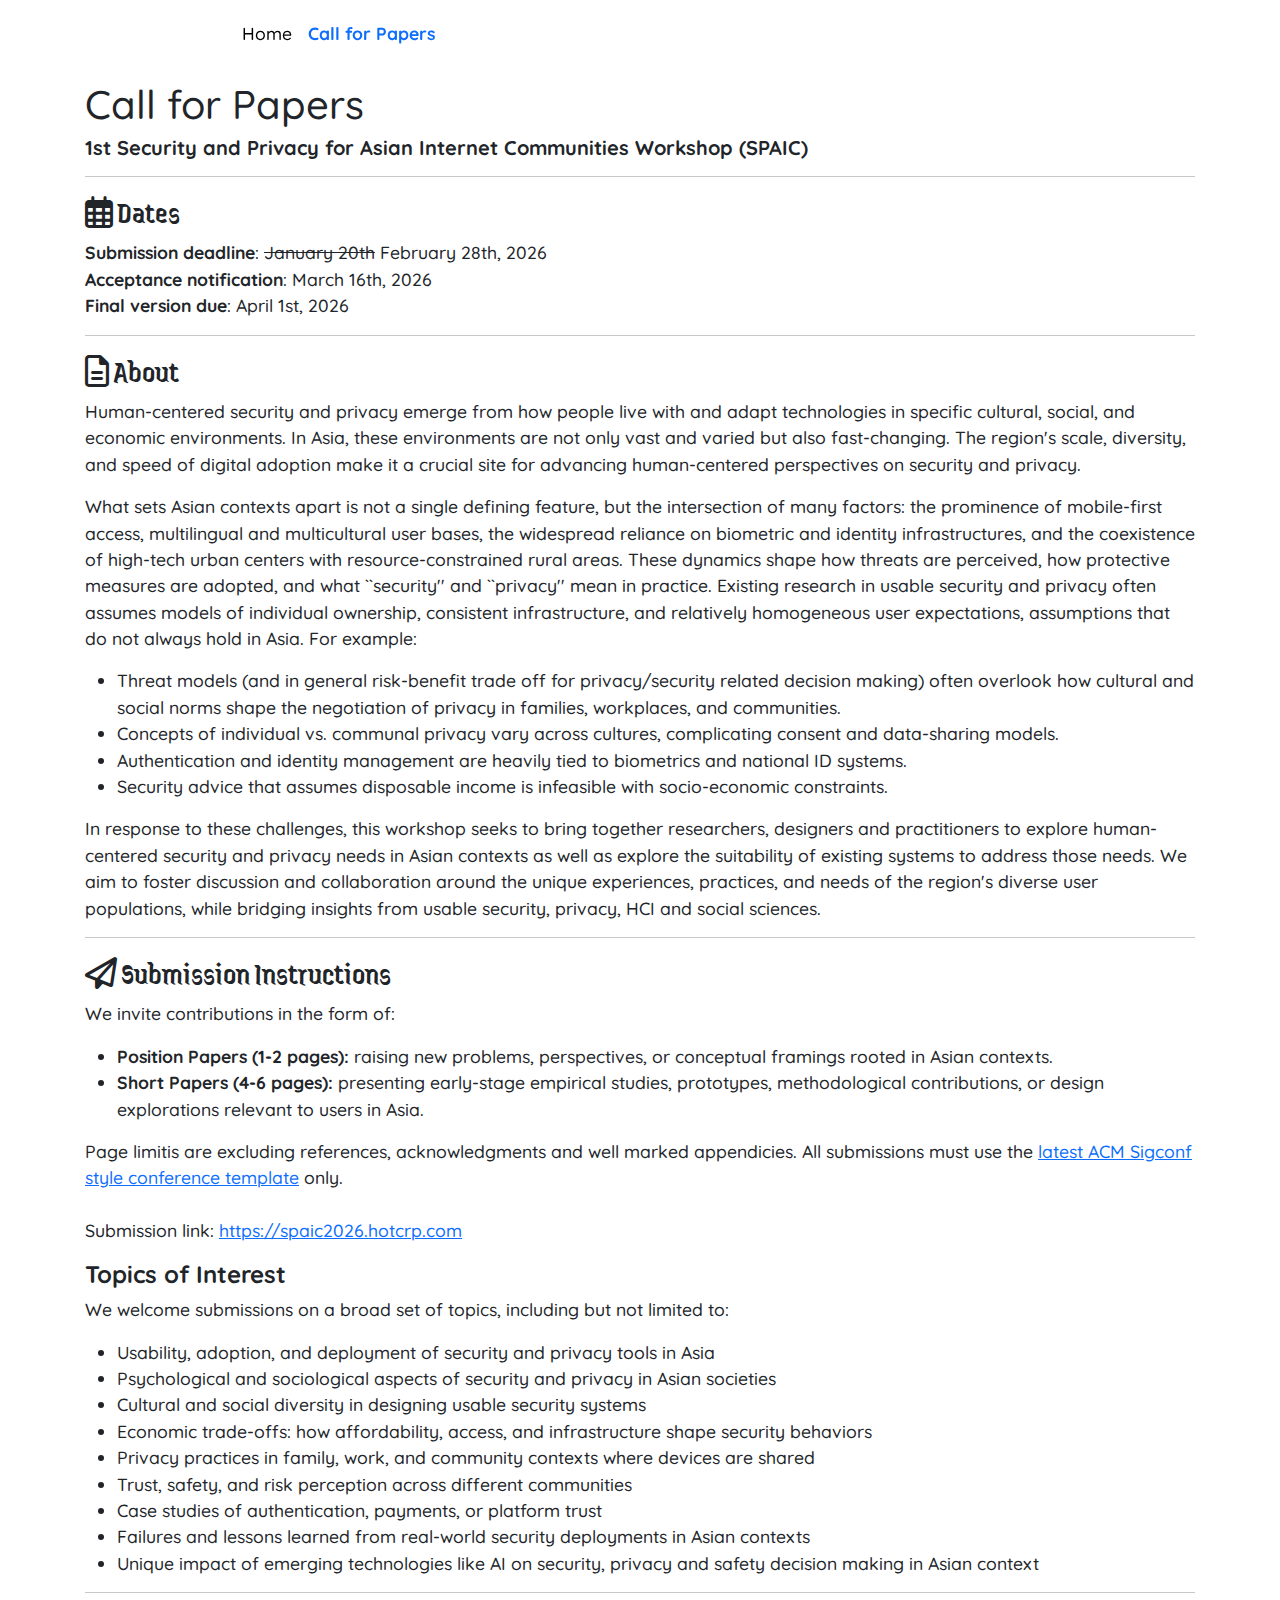
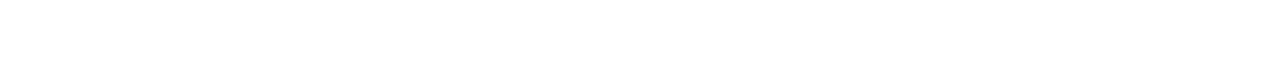
<file: cfp.html>
<!doctype html>
<html lang="en">
    <head>
        <meta charset="utf-8">
        <meta name="viewport" content="width=device-width, initial-scale=1, shrink-to-fit=no">
        <!-- Meta -->
        <meta name="description" content="Security and Privacy of Asian Internet Communities Workshop">
        <meta name="keywords" content="security, privacy, asia, communities, usability, culture">
        <meta name="author" content="SPAIC Workshop Chairs">
        <!-- Performance -->
        <link rel="preload" as="font" href="webfonts/fa-brands-400.woff2" type="font/woff2" crossorigin="anonymous">
        <link rel="preload" as="font" href="webfonts/fa-regular-400.woff2" type="font/woff2" crossorigin="anonymous">
        <link rel="preload" as="font" href="webfonts/fa-solid-900.woff2" type="font/woff2" crossorigin="anonymous">
        <link rel="preload" as="font" href="webfonts/fa-v4compatibility.woff2" type="font/woff2" crossorigin="anonymous">
        <link rel="preload" as="font" href="webfonts/quicksand-v28-latin-ext_latin-500.woff2" type="font/woff2" crossorigin="anonymous">
        <link rel="preload" as="font" href="webfonts/quicksand-v28-latin-ext_latin-700.woff2" type="font/woff2" crossorigin="anonymous">
        <link rel="preload" as="font" href="webfonts/vt323-v17-latin-ext_latin-regular.woff2" type="font/woff2" crossorigin="anonymous">
        <link rel="preload" as="font" href="webfonts/jaini-regular.ttf" type="font/ttf" crossorigin="anonymous">
        <!-- Facebook Card -->
        <meta property="og:url" content="https://spaicworkshop.github.io">
        <meta property="og:type" content="website">
        <meta property="og:title" content="Security and Privacy of Asian Internet Communities Workshop">
        <meta property="og:description" content="Brings together interdisciplinary researchers and practitioners to advance human-centered security and privacy in Asia by exploring how cultural, social, and contextual factors shape user experiences and technological design.">
        <!-- TODO
        <meta property="og:image" content="https://spaicworkshop.github.io/img/twittercard.jpg">-->
        <!-- Style -->
        <link rel="shortcut icon" href="ico/favicon.ico">
        <title>SPAIC</title>
        <link rel="stylesheet" href="css/thirdparty/bootstrap.min.css">
        <link rel="stylesheet" href="css/custom/website.css?v=1337">
        <link rel="stylesheet" href="css/thirdparty/fontawesome.all.min.css">
    </head>
    <body id="main">
        <nav class="navbar navbar-expand-lg navbar-light fixed-top custom-navbar">
            <div class="container">
                <a class="navbar-brand" href="#main"><picture><source srcset="img/logos/spaic-white-trans-text.webp" type="image/webp"><source srcset="img/logos/spaic-white-trans-text.png" type="image/png"><img src="img/logos/spaic-white-trans-text.png" height="40" alt="SPAIC Logo" class="d-inline-block align-top" loading="lazy"></picture></a>
                <button class="navbar-toggler" type="button" data-bs-toggle="collapse" data-bs-target="#navbarsExampleDefault" aria-controls="navbarsExampleDefault" aria-expanded="false" aria-label="Toggle navigation">
                    <span class="navbar-toggler-icon"></span>
                </button>
                <div class="collapse navbar-collapse" id="navbarsExampleDefault">
                    <ul class="navbar-nav me-auto mb-2 mb-lg-0 smooth-scroll">
                        <li class="nav-item"><a class="nav-link" href="index.html">Home</a></li>
                        <li class="nav-item active"><a class="nav-link" href="cfp.html" data-bs-toggle="collapse" data-bs-target=".navbar-collapse.show">Call for Papers <span class="sr-only">(current)</span></a></li>
                    </ul>
                </div>
            </div>
        </nav>
        <div class="container">
            <h1>Call for Papers</h1>
            <h5>1st Security and Privacy for Asian Internet Communities Workshop (SPAIC)</h5>
            <hr>
            <h2 id="dates"><i class="far fa-calendar-alt"></i> Dates</h2>
            <ul class="list-unstyled">
                <li><b>Submission deadline</b>: <s>January 20th</s> February 28th, 2026</li>
                <li><b>Acceptance notification</b>: March 16th, 2026</li>
                <li><b>Final version due</b>: April 1st, 2026</li>
            </ul>
            <hr>
            <h2 id="cfp"><i class="far fa-file-alt"></i> About</h2>
            <p>
                Human-centered security and privacy emerge from how people live with and adapt technologies in specific cultural, social, and economic environments.
                In Asia, these environments are not only vast and varied but also fast-changing. 
                The region's scale, diversity, and speed of digital adoption make it a crucial site for advancing human-centered perspectives on security and privacy.
            </p>
            <p>
                What sets Asian contexts apart is not a single defining feature, but the intersection of many factors: the prominence of mobile-first access, multilingual and multicultural user bases, the widespread reliance on biometric and identity infrastructures, and the coexistence of high-tech urban centers with resource-constrained rural areas.
                These dynamics shape how threats are perceived, how protective measures are adopted, and what ``security'' and ``privacy'' mean in practice.
                Existing research in usable security and privacy often assumes models of individual ownership, consistent infrastructure, and relatively homogeneous user expectations, assumptions that do not always hold in Asia. 
                For example: 
            </p>
            <ul>
                <li>Threat models (and in general risk-benefit trade off for privacy/security related decision making) often overlook how cultural and social norms shape the negotiation of privacy in families, workplaces, and communities.</li>
                <li>Concepts of individual vs. communal privacy vary across cultures, complicating consent and data-sharing models.</li>
                <li>Authentication and identity management are heavily tied to biometrics and national ID systems.</li>
                <li>Security advice that assumes disposable income is infeasible with socio-economic constraints.</li>
            </ul>
            <p>
                In response to these challenges, this workshop seeks to bring together researchers, designers and practitioners to explore human-centered security and privacy needs in Asian contexts as well as explore the suitability of existing systems to address those needs. 
                We aim to foster discussion and collaboration around the unique experiences, practices, and needs of the region's diverse user populations, while bridging insights from usable security, privacy, HCI and social sciences.
            </p>
            <hr>
            <h2 id="submission"><i class="far fa-paper-plane"></i> Submission Instructions</h2>
            <p>
                We invite contributions in the form of:
                <ul>
                    <li><b>Position Papers (1-2 pages):</b> raising new problems, perspectives, or conceptual framings rooted in Asian contexts.</li>
                    <li><b>Short Papers (4-6 pages):</b> presenting early-stage empirical studies, prototypes, methodological contributions, or design explorations relevant to users in Asia.</li>
                </ul>
                Page limitis are excluding references, acknowledgments and well marked appendicies.
                All submissions must use the <a target="_blank" href="https://www.acm.org/publications/proceedings-template">latest ACM Sigconf style conference template</a> only.<br><br>
                Submission link: <a target="_blank" href="https://spaic2026.hotcrp.com">https://spaic2026.hotcrp.com</a>
            </p>
            <h4>Topics of Interest</h4>
            <p>
                We welcome submissions on a broad set of topics, including but not limited to:
            </p>
            <ul>
                <li>Usability, adoption, and deployment of security and privacy tools in Asia</li>
                <li>Psychological and sociological aspects of security and privacy in Asian societies</li>
                <li>Cultural and social diversity in designing usable security systems</li>
                <li>Economic trade-offs: how affordability, access, and infrastructure shape security behaviors</li>
                <li>Privacy practices in family, work, and community contexts where devices are shared</li>
                <li>Trust, safety, and risk perception across different communities</li>
                <li>Case studies of authentication, payments, or platform trust</li>
                <li>Failures and lessons learned from real-world security deployments in Asian contexts</li>
                <li>Unique impact of emerging technologies like AI on security, privacy and safety decision making in Asian context</li>
            </ul>
            <!-- <p>
                One-page position papers (excluding optional references) should detail relevant previous 
                research you have completed or novel perspectives on gender and sexuality at the 
                intersection of online safety, privacy, and security, or otherwise specify your interest for the workshop. 
                You will be asked if you are comfortable with sharing
                your position papers in advance of the workshop, so attendees can familiarize
                themselves with the other attendees. You will also be asked if you would be
                interested in presenting a lightning talk on the content of your position paper. 
                Position paper submissions should not be anonymous. Upon review by the 
                program committee members, up to five participants will be invited to give lightning talks during the workshop.
            </p>
            <p> 
                Two-page extended abstracts of work-in-progress research should detail ongoing work on gender 
                and sexuality at the intersection of online safety, privacy, and security. 
                The goal of these submissions is to enable researchers (including early career researchers or at later career stages)
                to get feedback on work-in-progress research from the GOSS community. We aim to create a diverse, inclusive,
                and confidential space for workshop attendees to solicit feedback and gather ideas. 
                Seven WIP submissions will be invited for presentation at during the workshop.
                Extended abstracts of WIPs may be anonymous, but be advised that presentations during the workshop will not be anonymous.
            </p>
            <p>
                The titles of the five lightning talks and seven WIPs will be made available on the
                workshop website, and the position papers and extended abstracts agreed for sharing
                will be accessible on a shared repository. All participants must register for the workshop
                and at least one author of a submission must attend the workshop.
            </p>
            <p>
                Submissions do not need to follow any submission templates. You will also be asked
                to indicate whether you are comfortable with us sharing your submission in advance of
                the workshop.
            </p>
            <p>
                Submissions should be submitted as a PDF via the SPAIC 2025 HotCRP: <a href="https://spaic2026.hotcrp.com" target="_blank">https://spaic2026.hotcrp.com</a>
            </p> -->
            <!-- <h4><i class="fa fa-university"></i> Lightning talks</h4>
            <p>
                With the input of the program committee members, five participants will be invited to 
                give lightning talks during the workshop. The titles of the five lightning talks will 
                be made available on the workshop website.
            </p> -->
            <hr>
            <!-- Just some spacing -->
            <br>
            <br>
        </div><!-- end container -->
        <script src="js/thirdparty/jquery.min.js"></script>
        <script>window.jQuery || document.write('<script src="js/thirdparty/jquery.min.js"><\/script>')</script>
        <script src="js/thirdparty/bootstrap.bundle.min.js"></script>
        <script src="js/custom/website.js"></script>
    </body>
</html>
</file>
<file: css/custom/website.css>
/*** Google Web Fonts - START ***/

/* quicksand-500 - latin-ext_latin */
@font-face {
    font-family: 'Quicksand';
    font-style: normal;
    font-weight: 500;
    src: local(''),
        url('../../webfonts/quicksand-v28-latin-ext_latin-500.woff2') format('woff2'), /* Chrome 26+, Opera 23+, Firefox 39+ */
        url('../../webfonts/quicksand-v28-latin-ext_latin-500.woff') format('woff'); /* Chrome 6+, Firefox 3.6+, IE 9+, Safari 5.1+ */
    font-display: swap;
}
/* quicksand-700 - latin-ext_latin */
@font-face {
    font-family: 'Quicksand';
    font-style: normal;
    font-weight: 700;
    src: local(''),
        url('../../webfonts/quicksand-v28-latin-ext_latin-700.woff2') format('woff2'), /* Chrome 26+, Opera 23+, Firefox 39+ */
        url('../../webfonts/quicksand-v28-latin-ext_latin-700.woff') format('woff'); /* Chrome 6+, Firefox 3.6+, IE 9+, Safari 5.1+ */
    font-display: swap;
}
/* vt323-regular - latin-ext_latin */
@font-face {
    font-family: 'VT323';
    font-style: normal;
    font-weight: 400;
    src: local(''),
        url('../../webfonts/vt323-v17-latin-ext_latin-regular.woff2') format('woff2'), /* Chrome 26+, Opera 23+, Firefox 39+ */
        url('../../webfonts/vt323-v17-latin-ext_latin-regular.woff') format('woff'); /* Chrome 6+, Firefox 3.6+, IE 9+, Safari 5.1+ */
    font-display: swap;
}
/* jaini-regular */
@font-face {
    font-family: 'Jaini';
    font-style: normal;
    font-weight: 400;
    src: local(''),
        url('../../webfonts/jaini-regular.ttf'); /* Chrome 26+, Opera 23+, Firefox 39+ */
    font-display: swap;
}

body {
    font-size: 110%;
    font-family: 'Quicksand', sans-serif;
    font-weight: 500;
}

h2 {
    font-family: 'Jaini', sans-serif;
}

h3, h4, h5, h6 {
    font-weight: 700;
}

/* Navbar Hacks */
/* Current active */
.navbar-nav > .active > a {
    color: #0d6efd!important;
    font-weight: bold;
}
.nav-link {
    color: #000 !important;
}
.nav-item .text-muted{
    color: #6c757d!important
}

/* On mouse over */
.nav-item > a:hover {
    color: #0d6efd!important;
}

/*** Google Web Fonts - END ***/

body > .container {
    padding: 80px 15px 0;
}

table {
    margin-bottom:30px;
    width:100%;
    text-align:left;
    color:#3f3f3f;
    border-collapse:collapse;
    border:1px solid #e8e8e8
  }
  table tr:nth-child(even) {
    background-color:#f7f7f7
  }
  table th,
  table td {
    padding:10px 15px
  }
  table th {
    background-color:#f0f0f0;
    border:1px solid #dedede;
    border-bottom-color:#c9c9c9
  }
  table td {
    border:1px solid #e8e8e8
  }
</file>
